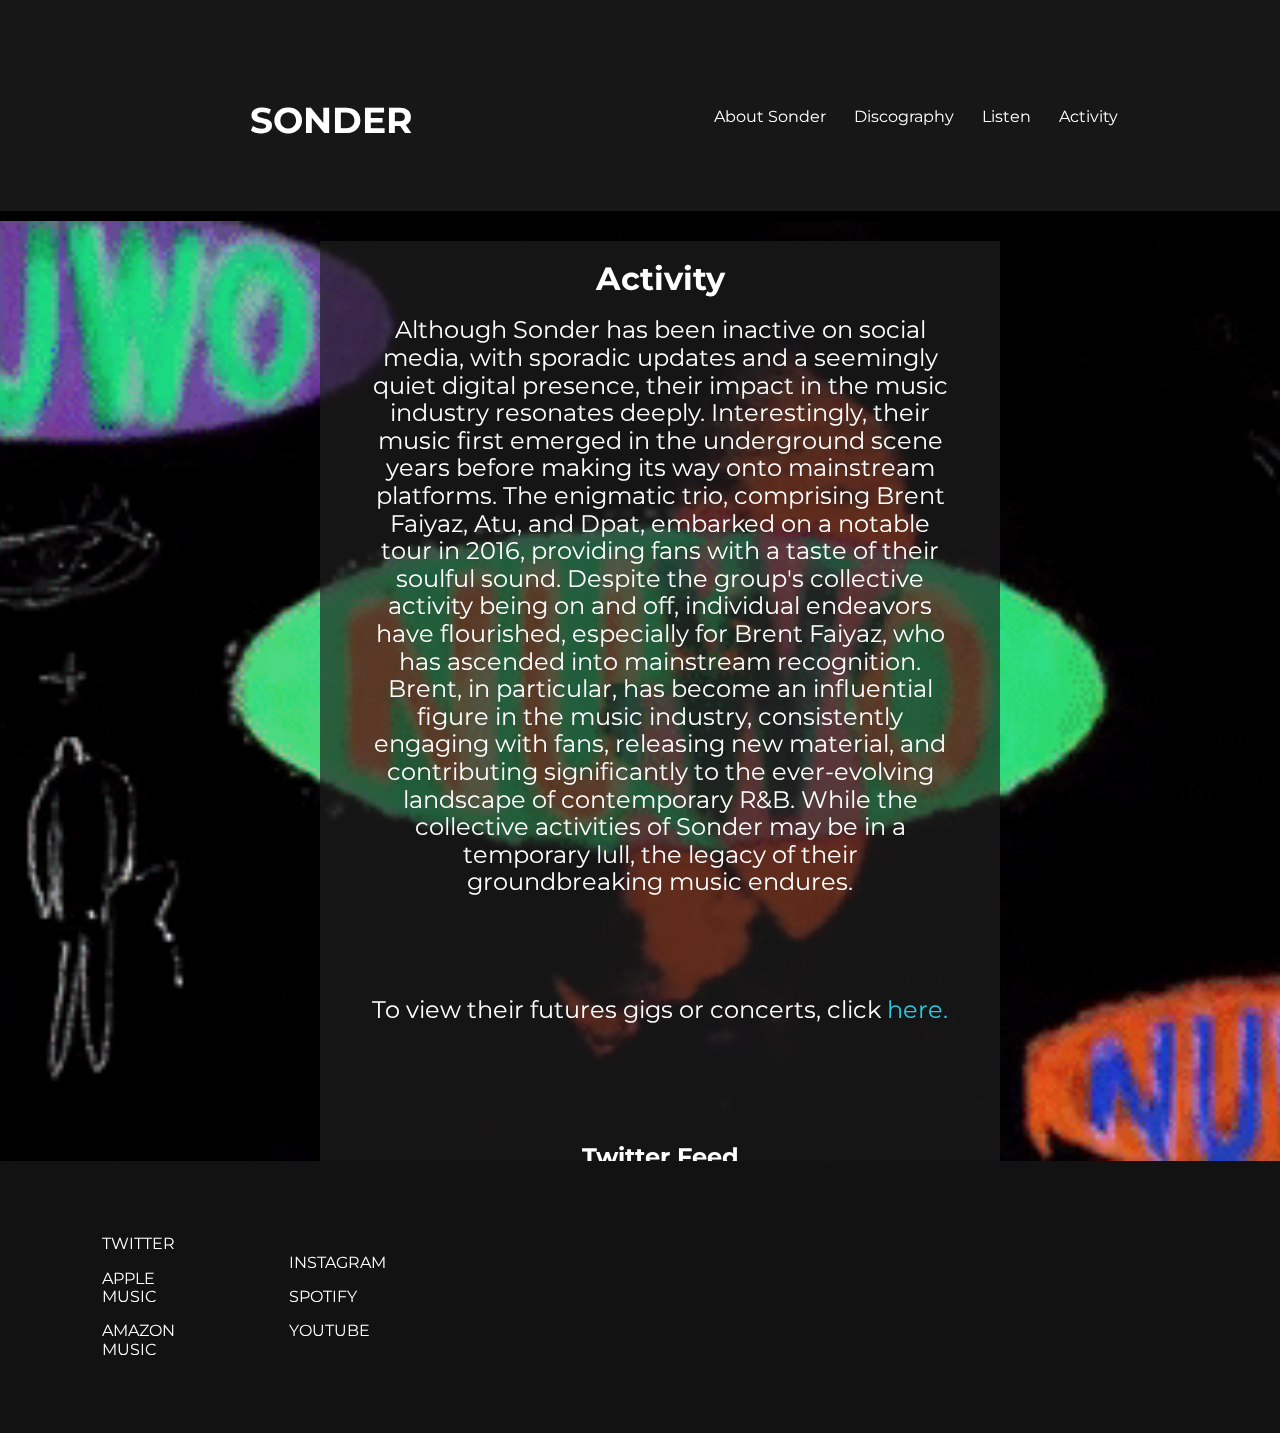
<file: Activity.html>
<!DOCTYPE html>
<html lang="en">
<head>
    <meta charset="UTF-8">
    <meta name="viewport" content="width=device-width, initial-scale=1.0">
    <title>Activity - Sonder</title>
    <link rel="stylesheet" href="Normalise.css">
    <link rel="stylesheet" href="style.css">
    <link rel="preconnect" href="https://fonts.googleapis.com">
    <link rel="preconnect" href="https://fonts.gstatic.com" crossorigin>
    <link rel="stylesheet" href="https://stackpath.bootstrapcdn.com/font-awesome/4.7.0/css/font-awesome.min.css">
    <link href="https://fonts.googleapis.com/css2?family=Comic+Neue&family=Montserrat:wght@200&family=Roboto:wght@300&display=swap" rel="stylesheet">
</head>
<body>
    <header class="header">
        <h2 class="Title"><a href="index.html">SONDER</a></h2>

        <nav>
            <div class="nav-container">
                <ul>
                    <li><a href="About.html">About Sonder</a></li>
                    <li><a href="Discography.html">Discography</a></li>
                    <li><a href="Listen.html">Listen</a></li>
                    <li><a href="#">Activity</a></li>
                </ul>
            </div>
        </nav>
    </header>
    <main>
        <img src = "videos/giphy.gif"class="background_image"></img>
        <div id="progress">
            <span id="progress-value"><i class="fa fa-arrow-up"></i></span>
        </div>
        <div class="description">
            <h1>Activity</h1>
            <br>
            <p>
                Although Sonder has been inactive on social media, with sporadic updates and a seemingly quiet digital presence,
                 their impact in the music industry resonates deeply. Interestingly, their music first emerged in the underground scene years before making its way onto 
                 mainstream platforms. The enigmatic trio, comprising Brent Faiyaz, Atu, and Dpat, embarked on a notable tour in 2016, providing fans with a taste of their 
                 soulful sound. Despite the group's collective activity being on and off, individual endeavors have flourished, especially for Brent Faiyaz, who has ascended 
                 into mainstream recognition. Brent, in particular, has become an influential figure in the music industry, consistently engaging with fans, releasing new material,
                  and contributing significantly to the ever-evolving landscape of contemporary R&B. While the collective activities of Sonder may be in a temporary lull,
                   the legacy of their groundbreaking music endures.
            </p>
            <div class="spacing"></div>
            <p>To view their futures gigs or concerts, click <a href="https://www.songkick.com/artists/6883524-sonder">here.</a></p>
            <div class="spacing"></div>
            <div class="social-media">
            <style>
                .boxes3{height:175px;width:153px;} #n img{max-height:none!important;max-width:none!important;background:none!important}
                 #inst i{max-height:none!important;max-width:none!important;background:none!important}</style>
<h2>Twitter Feed</h2>
<a class="twitter-timeline" data-lang="en" data-height="700" data-theme="dark" href="https://twitter.com/Sonder?ref_src=twsrc%5Etfw">Tweets by Sonder</a> <script async src="https://platform.twitter.com/widgets.js" charset="utf-8"></script>
            </div>
            </div>

            </div>               
        </div>
        <div class="spacing"></div>
        <div class="merch-feedback">
            <h2>Sign up for our newsletter and provide out website with some feedback here!</h2>
            <h3>IF YOU ARE A CORPORATION AND WOULD LIKE TO ENQUIRE ON COMMISSIONS/HIRE, PLEASE USE THIS FORM AND LET US KNOW IN THE FEEDBACK SECTION. ALTERNATIVELY, CONTACT US ON OUR SOCIAL MEDIA.</h3>
            <span class="form-text">
                <form action="index.php" method="POST" enctype="multipart/form-data">

                    <label for="username">Name:</label>
                    <input type="text" id="username" placeholder="" minlength="6"  maxlength="15" required><br>        
                    <label for="email">email:</label>
                    <input type="email" id="email" placeholder="example@example.com"><br>
            
                    <label for="phone">phone number:</label>
                    <input type="tel" id="phone" placeholder="+12 1234 5678" maxlength="15"><br><br><br><br>
            
                    <label for="title">Receive emails for: </label>
                    <br>
                    <label for="Mr.">New Releases</label>
                    <input type="radio" id="Mr." value="Mr." name="title">
                    <label for="Ms.">Merch Releases</label>
                    <input type="radio" id="Ms." value="Ms." name="title">
                    <label for="PhD.">Everything</label>
                    <input type="radio" id="PhD." value="PhD." name="title"><br>
                    <label for="new">None</label>
                    <input type="radio" id="new" value="new" name="title"><br>
    
    
                    <label for="comment">Feedback:</label>
                    <textarea id="comment" rows="3" cols="25"></textarea><br>
            
            
                    <input type="reset">
                    <input type="submit">
            
                </form>
            </span>
            <span class="open-form-btn">FILL FORM</span>
        </div>
        <script src="Javascript/Form.js"></script>
        <script src="Javascript/Progbar.js"></script>
    </main>
    <footer class="footer">
        <div class="links1">
            <ul>
                <li><a target="_blank" href="https://twitter.com/sonder">TWITTER</a></li>
                <li><a target="_blank" href="https://music.apple.com/us/artist/sonder/1109984708">APPLE MUSIC</a></li>
                <li><a target="_blank" href="https://music.amazon.com/artists/B00J49X7K8/sonder">AMAZON MUSIC</a></li>
            </ul>
        </div>
        <div class="links2">
            <ul>
                <li><a target="_blank" href="https://instagram.com/sonder">INSTAGRAM</a></li>
                <li><a target="_blank" href="https://open.spotify.com/artist/2ICR2m4hOBPhaYiZB3rnLW?si=gy9dcd4pRLi6WZ0s3XUhYw">SPOTIFY</a></li>
                <li><a target="_blank" href="https://www.youtube.com/channel/UCJO61ET9TamTjufEF5BBpCQ">YOUTUBE</a></li>
            </ul>
        </div>
        <div class="copyright">
            <p>© Sonder Global - </p>
        </div>
    </footer>
</body>
</html>
</file>
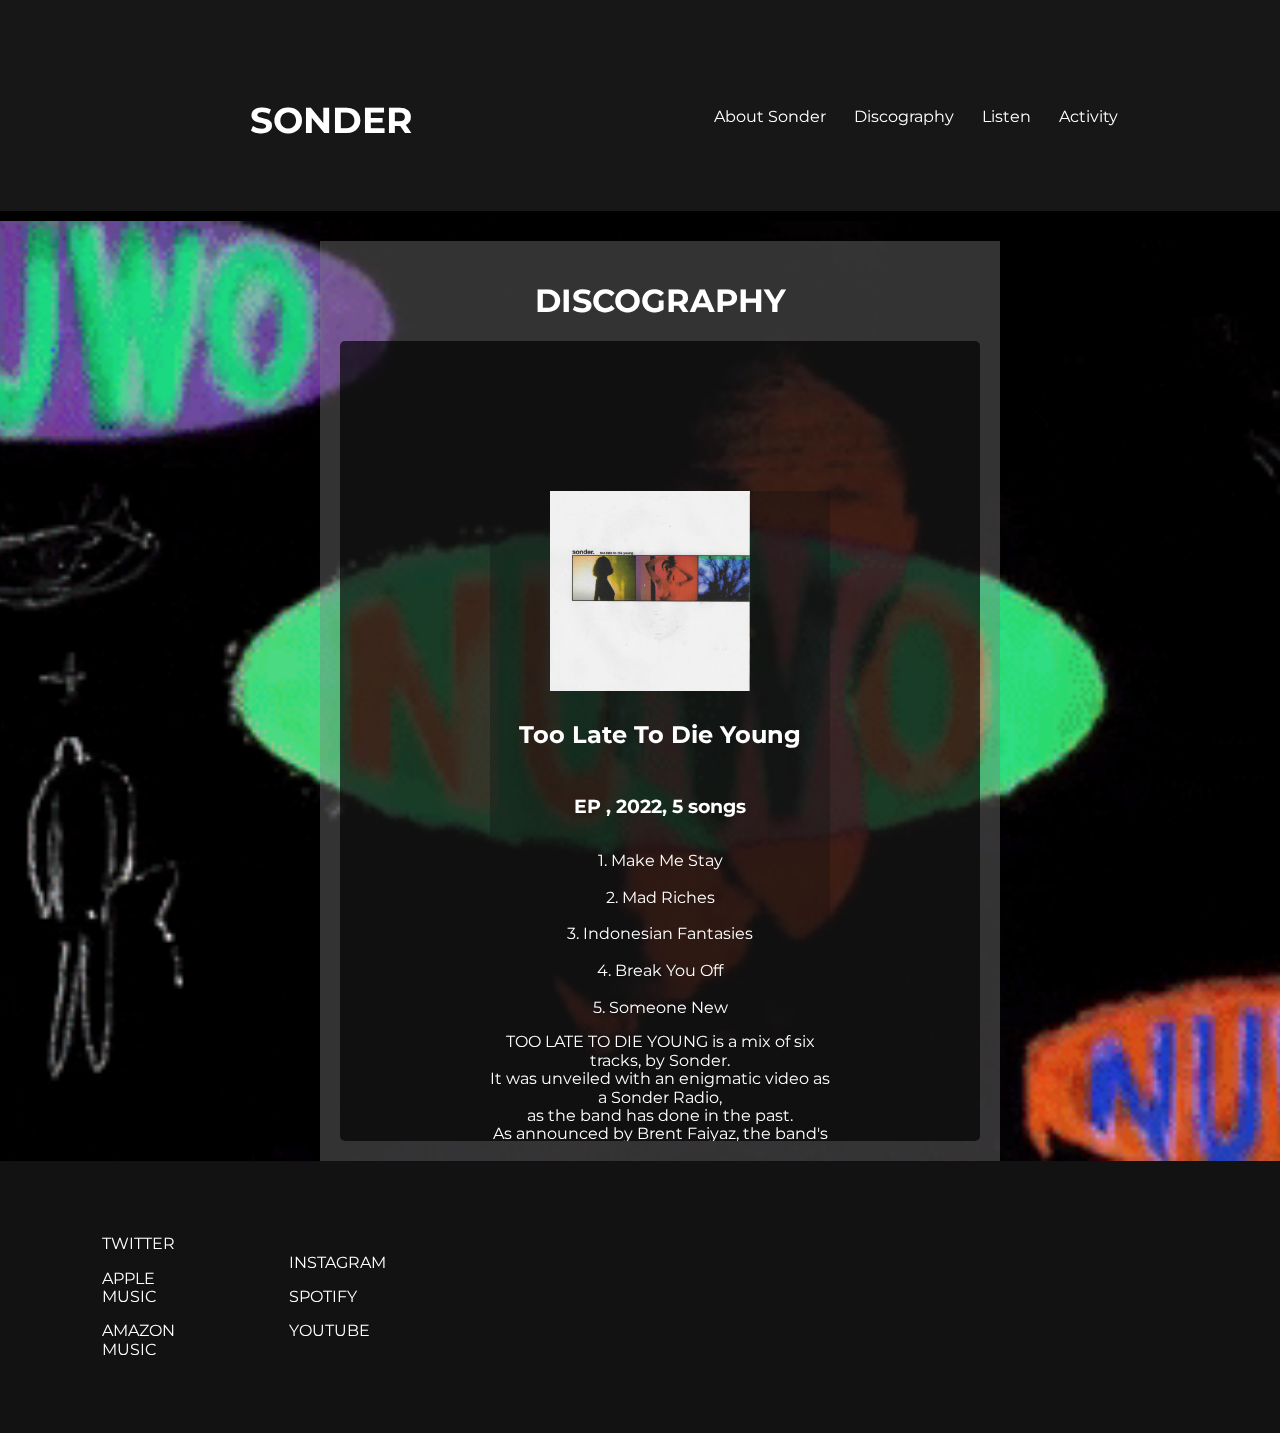
<file: Discography.html>
<!DOCTYPE html>
<html lang="en">
<head>
    <meta charset="UTF-8">
    <meta name="viewport" content="width=device-width, initial-scale=1.0">
    <title>Discography - Sonder</title>
    <link rel="stylesheet" href="Normalise.css">
    <link rel="stylesheet" href="style.css">
    <link rel="preconnect" href="https://fonts.googleapis.com">
    <link rel="preconnect" href="https://fonts.gstatic.com" crossorigin>
    <link rel="stylesheet" href="https://stackpath.bootstrapcdn.com/font-awesome/4.7.0/css/font-awesome.min.css">
    <link href="https://fonts.googleapis.com/css2?family=Comic+Neue&family=Montserrat:wght@200&family=Roboto:wght@300&display=swap" rel="stylesheet">
</head>
<body>
    <header class="header">
        <h2 class="Title"><a href="index.html">SONDER</a></h2>

        <nav>
            <div class="nav-container">
                <ul>
                    <li><a href="About.html">About Sonder</a></li>
                    <li><a href="#">Discography</a></li>
                    <li><a href="Listen.html">Listen</a></li>
                    <li><a href="Activity.html">Activity</a></li>
                </ul>
            </div>
        </nav>
    </header>
    <main>
        <img src = "videos/giphy.gif"class="background_image"></img>
        <div id="progress">
            <span id="progress-value"><i class="fa fa-arrow-up"></i></span>
        </div>
        <div class="disco-page">
            <h1 class="heading1">DISCOGRAPHY</h1>
            <div class="disco-container">
                <div class="the-albums">
                    <div class="album-info1">
                        <img src="images/too-late-to-die-young.jpeg">
                        <h2>Too Late To Die Young</h2>
                        <br>
                        <h3>EP , 2022, 5 songs</h3>
                        <div class="album-songs">
                            <ul>
                                <li>1. Make Me Stay</li>
                                <br>
                                <li>2. Mad Riches</li>
                                <br>
                                <li>3. Indonesian Fantasies</li>
                                <br>
                                <li>4. Break You Off</li>
                                <br>
                                <li>5. Someone New</li>
                            </ul>
                            <p>TOO LATE TO DIE YOUNG is a mix of six tracks, by Sonder.<br>
                                It was unveiled with an enigmatic video as a Sonder Radio,<br> 
                                as the band has done in the past.<br>
                                As announced by Brent Faiyaz, the band's singer, <br>
                                via his Instagram story, Jorja Smith makes an appearance.</p>
                        </div>
                    </div>
                </div>
                <div class="the-albums">
                    <div class="album-info1">
                        <img src="images/jorja.jpg">
                        <h2>Nobody But You</h2>
                        <br>
                        <h3>Single , 2021, 1 song</h3>
                        <p>Nobody But You features an acoustic back-and-forth between <br>
                            Smith and Faiyaz poring over an emotional break-up.
                            The R&B slow jam marks Sonder's first official release since <br>
                            2019's one-off single, What You Heard. In 2017, the trio made waves <br>
                            with the Into EP standout, Too Fast.</p>
                    </div>
                </div>
                <div class="the-albums">
                    <div class="album-info1">
                        <img src="images/what you heard'.jpeg">
                        <h2>What You Heard</h2>
                        <br>
                        <h3>Single , 2019, 1 song</h3>
                        <p>“What you Heard” is a single from the group, Sonder.<br>
                             On this track, lead singer, Brent Faiyaz, sings about<br>
                              an intimate relationship with someone who isn't being<br>
                               done right by their significant other. <br>
                               Brent realizes this and wishes to take their place and treat them right.</p>
                    </div>
                </div>
                <div class="the-albums">
                    <div class="album-info1">
                        <img src="images/one night only.webp">
                        <h2>One Night Only</h2>
                        <br>
                        <h3>Single , 2018, 1 song</h3>
                        <p>One Night Only is Sonder's first single <br>
                            following the release of their debut EP, Into. <br>
                            This single represents an affair between a man and woman,<br>
                            in which the woman has a boyfriend, yet the man still <br>
                            decides to see her. He wants to see her for the one night that he is town,<br>
                            seemingly alluding that this will be the last time they spend together.</p>
                    </div>
                </div>
                <div class="the-albums">
                    <div class="album-info1">
                        <img src="images/Into-sonder.jpg">
                        <h2>Into</h2>
                        <br>
                        <h3>Album , 2017, 7 songs</h3>
                        <div class="album-songs">
                            <ul>
                                <li>1. Feel</li>
                                <br>
                                <li>2. Lovely</li>
                                <br>
                                <li>3. Sirens</li>
                                <br>
                                <li>4. Too Fast</li>
                                <br>
                                <li>5. Baldwin Park</li>
                                <br>
                                <li>6. Searchin</li>
                                <br>
                                <li>7. Care</li>
                            </ul>
                            <p>Released Jan 27th 2017<br>

                                This is the project teased buy sonder ever since they<br>
                                released their 3 mixtapes.<br>
                                The 3 parts feature songs that blend seamlessly into each other<br>
                                 and this EP is no different.</p>
                        </div>
                    </div>
                </div>
                <div class="the-albums">
                    <div class="album-info1">
                        <h2>Stream their albums and EPs on the Listen page</h2>
                    </div>
                </div>
            </div>
        </div>
        <script src="Javascript/Progbar.js"></script>
    </main>
    <footer class="footer">
        <div class="links1">
            <ul>
                <li><a target="_blank" href="https://twitter.com/sonder">TWITTER</a></li>
                <li><a target="_blank" href="https://music.apple.com/us/artist/sonder/1109984708">APPLE MUSIC</a></li>
                <li><a target="_blank" href="https://music.amazon.com/artists/B00J49X7K8/sonder">AMAZON MUSIC</a></li>
            </ul>
        </div>
        <div class="links2">
            <ul>
                <li><a target="_blank" href="https://instagram.com/sonder">INSTAGRAM</a></li>
                <li><a target="_blank" href="https://open.spotify.com/artist/2ICR2m4hOBPhaYiZB3rnLW?si=gy9dcd4pRLi6WZ0s3XUhYw">SPOTIFY</a></li>
                <li><a target="_blank" href="https://www.youtube.com/channel/UCJO61ET9TamTjufEF5BBpCQ">YOUTUBE</a></li>
            </ul>
        </div>
        <div class="copyright">
            <p>© Sonder Global - </p>
        </div>
    </footer>
</body>
</html>
</file>
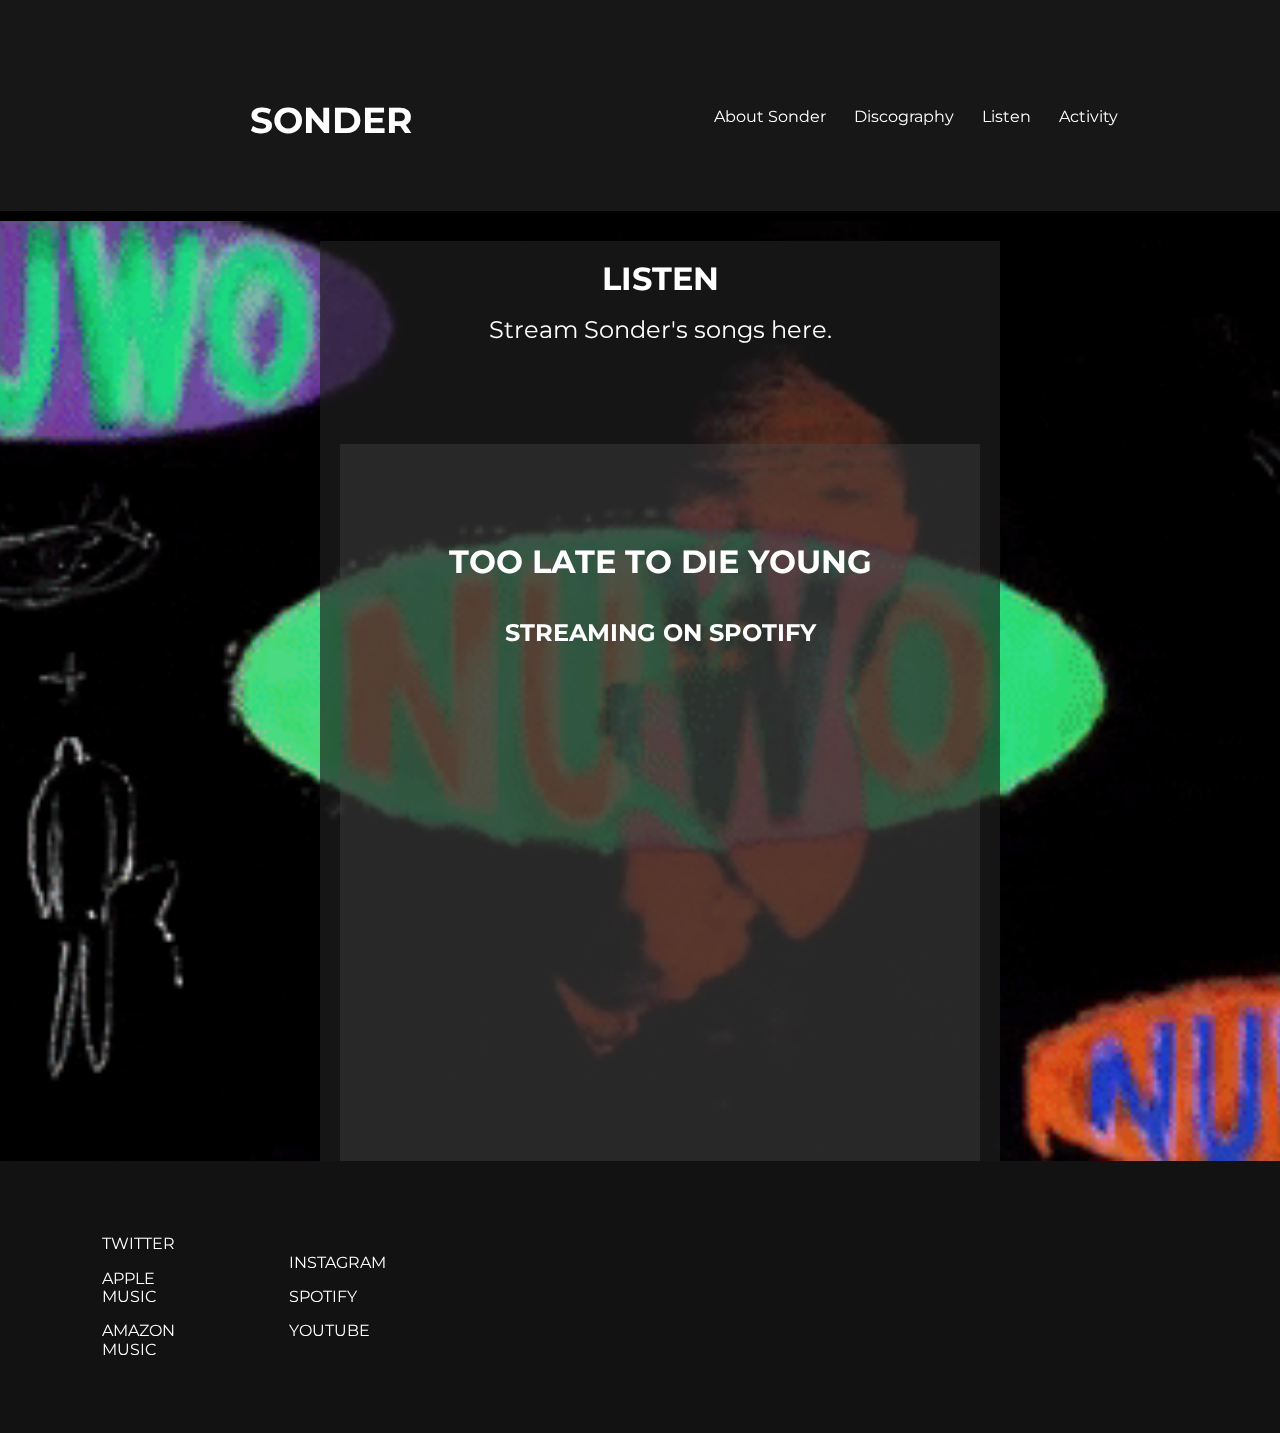
<file: Listen.html>
<!DOCTYPE html>
<html lang="en">
<head>
    <meta charset="UTF-8">
    <meta name="viewport" content="width=device-width, initial-scale=1.0">
    <title>Listen - Sonder</title>
    <link rel="stylesheet" href="Normalise.css">
    <link rel="stylesheet" href="style.css">
    <link rel="preconnect" href="https://fonts.googleapis.com">
    <link rel="preconnect" href="https://fonts.gstatic.com" crossorigin>
    <link rel="stylesheet" href="https://stackpath.bootstrapcdn.com/font-awesome/4.7.0/css/font-awesome.min.css">
    
    <link href="https://fonts.googleapis.com/css2?family=Comic+Neue&family=Montserrat:wght@200&family=Roboto:wght@300&display=swap" rel="stylesheet">
</head>
<body>
    <header class="header">
        <h2 class="Title"><a href="index.html">SONDER</a></h2>

        <nav>
            <div class="nav-container">
                <ul>
                    <li><a href="About.html">About Sonder</a></li>
                    <li><a href="Discography.html">Discography</a></li>
                    <li><a href="#">Listen</a></li>
                    <li><a href="Activity.html">Activity</a></li>
                </ul>
            </div>
        </nav>
    </header>
    <main>
        <img src = "videos/giphy.gif"class="background_image"></img>
        <div id="progress">
            <span id="progress-value"><i class="fa fa-arrow-up"></i></span>
        </div>
        <div class="description">
            <h1>LISTEN</h1>
            <br>
            <p>Stream Sonder's songs here. </p>
            <div class="spacing"></div>
            <div class="player">
                <div class="spacing"></div>
                <h1>TOO LATE TO DIE YOUNG</h1><br>
                <h2>STREAMING ON SPOTIFY</h2>
                <div class="spacing"></div>
                <iframe style="border-radius:12px" src="https://open.spotify.com/embed/album/4MB6xXwCYtFbBW4ReqUWJn?utm_source=generator" width="100%" height="352" frameBorder="0" allowfullscreen="" allow="autoplay; clipboard-write; encrypted-media; fullscreen; picture-in-picture" loading="lazy"></iframe>
                <div class="spacing"></div>
                <p>Click <a target="_blank" href="https://youtu.be/O2OLg3AuUag?si=qm6bQFneaB4n-9wj">here</a> to stream on Youtube.</p>
                <br>
                <br>
                <p>Playtime: 13 Minutes 13 Seconds</p>
            </div>
            <div class="player">
                <div class="spacing"></div>
                <h1>NOBODY BUT YOU</h1>
                <h2>STREAMING ON SPOTIFY</h2>
                <div class="spacing"></div>
                <iframe style="border-radius:12px" src="https://open.spotify.com/embed/album/0HaY1bBhaYUEXBOSva6Pf7?utm_source=generator" width="100%" height="352" frameBorder="0" allowfullscreen="" allow="autoplay; clipboard-write; encrypted-media; fullscreen; picture-in-picture" loading="lazy"></iframe><br>
                <p>Click <a target="_blank" href="https://youtu.be/IHjzT4W3FrQ?si=SXvvOFJyRAIkdALk">here</a> to stream on Youtube.</p>
                <br>
                <br>
                <p>Playtime: 3 Minutes 34 Seconds</p>
            </div>
            <div class="player">
                <div class="spacing"></div>
                <h1>WHAT YOU HEARD</h1>
                <h2>STREAMING ON SPOTIFY</h2>
                <div class="spacing"></div>
                <iframe style="border-radius:12px" src="https://open.spotify.com/embed/album/10WCcQKzXZot04kzENu62Z?utm_source=generator" width="100%" height="352" frameBorder="0" allowfullscreen="" allow="autoplay; clipboard-write; encrypted-media; fullscreen; picture-in-picture" loading="lazy"></iframe><br>
                <p>Click <a target="_blank" href="https://youtu.be/NomGdaA-g0w?si=CbP2pmxR6omzlgoc">here</a> to stream on Youtube.</p> <br>
                <br>
                <br>
                <p>Playtime: 3 Minutes 58 Seconds</p>
            </div>
            <div class="player">
                <div class="spacing"></div>
                <h1>ONE NIGHT ONLY</h1>
                <h2>STREAMING ON SPOTIFY</h2>
                <div class="spacing"></div>
                <iframe style="border-radius:12px" src="https://open.spotify.com/embed/album/4r2K4gqWp5VAgOvwtGDhYY?utm_source=generator" width="100%" height="352" frameBorder="0" allowfullscreen="" allow="autoplay; clipboard-write; encrypted-media; fullscreen; picture-in-picture" loading="lazy"></iframe><br>
                <p>Click <a target="_blank" href="https://youtu.be/vNBNIce9XDM?si=mWaaTLnV3hkOPvc9">here</a> to stream on Youtube.</p> <br>
                <br>
                <p>Playtime: 3 Minutes 15 Seconds</p>
            </div>
            <div class="player">
                <div class="spacing"></div>
                <h1>INTO</h1>
                <h2>STREAMING ON SPOTIFY</h2>
                <div class="spacing"></div>
                <iframe style="border-radius:12px" src="https://open.spotify.com/embed/album/6N5Gc4oQGNp05JXfZi8E5H?utm_source=generator" width="100%" height="352" frameBorder="0" allowfullscreen="" allow="autoplay; clipboard-write; encrypted-media; fullscreen; picture-in-picture" loading="lazy"></iframe><br>
                <p>Click <a target="_blank" href="https://youtu.be/VtO_ho6SrFo?si=CYZBClUgCqaQ4CGX">here</a> to stream on Youtube.</p> <br>
                <br>
                <br>
                <p>Playtime: 25 Minutes 44 Seconds</p>
                <br>
            </div>
        </div>
        <script src="Javascript/Progbar.js"></script>
    </main>
    <footer class="footer">
        <div class="links1">
            <ul>
                <li><a target="_blank" href="https://twitter.com/sonder">TWITTER</a></li>
                <li><a target="_blank" href="https://music.apple.com/us/artist/sonder/1109984708">APPLE MUSIC</a></li>
                <li><a target="_blank" href="https://music.amazon.com/artists/B00J49X7K8/sonder">AMAZON MUSIC</a></li>
            </ul>
        </div>
        <div class="links2">
            <ul>
                <li><a target="_blank" href="https://instagram.com/sonder">INSTAGRAM</a></li>
                <li><a target="_blank" href="https://open.spotify.com/artist/2ICR2m4hOBPhaYiZB3rnLW?si=gy9dcd4pRLi6WZ0s3XUhYw">SPOTIFY</a></li>
                <li><a target="_blank" href="https://www.youtube.com/channel/UCJO61ET9TamTjufEF5BBpCQ">YOUTUBE</a></li>
            </ul>
        </div>
        <div class="copyright">
            <p>© Sonder Global - </p>
        </div>
    </footer>
</body>
</html>
</file>
<file: style.css>
body{
    background-color: black;
    color: white;
}
*{
    font-family: 'Montserrat', sans-serif;
}

/* About page */
section{
    text-align: center;
}

.spacing{
    height: 100px;
}

.the-artists {
	padding: 2rem;
}

.player a,
.dpat-about a,
.brent-about a,
.atu-about a{
    text-decoration: none;
    color: inherit;
    font-size: 1.3em;
}
.slider-wrapper {
	position: relative;
	max-width: 48rem;
	margin: 0 auto;
}

.slider {
	display: flex;
	aspect-ratio: 16 / 9;
	overflow-x: auto;
	scroll-snap-type: x mandatory;
	scroll-behavior: smooth;
	box-shadow: 0 1.5rem 3rem -0.75rem hsla(0, 0%, 0%, 0.25);
	border-radius: 0.5rem;
	-ms-overflow-style: none;
	scrollbar-width: none; 
}

.slider::-webkit-scrollbar {
	display: none;
}

.slider img {
	flex: 1 0 100%;
	scroll-snap-align: start;
	object-fit: cover;
}

.slider-nav {
	display: flex;
	column-gap: 1rem;
	position: absolute;
	bottom: 1.25rem;
	left: 50%;
	transform: translateX(-50%);
	z-index: 1;
}

.slider-nav a {
	width: 0.5rem;
	height: 0.5rem;
	border-radius: 50%;
	background-color: #fff;
	opacity: 0.75;
	transition: opacity ease 250ms;
}

.slider-nav a:hover {
	opacity: 1;
}


html{
    scroll-behavior: smooth;
}


/*Discography page*/
.heading1{
    text-align: center;
}
.disco-page {
    margin-top: 500px;
    height: max-content;
    width: 50%;
    margin: 0 auto; 
    text-align: center;
    padding: 20px;
    background-color: rgba(128, 128, 128, 0.4)
    
}
#progress{
    position: fixed;
    bottom: 20px;
    right: 10px;
    height:70px;
    width:70px;
    display: none;
    place-items: center;
    border-radius: 50%;
    box-shadow: 0 0 10px rgba(0, 0, 0, 0.2);
    cursor: pointer;
}

#progress-value{
    height: calc(100% - 15px);
    width: calc(100% - 15px);
    background-color: #ffffff;
    border-radius: 50%;
    display: grid;
    place-items: center;
    font-size: 35px;
    color:#2c2c2c;
}

.disco-container{
    align-items: center;
    background-color: rgba(0, 0, 0, 0.671);
    width: 100%;
    height: 800px;
    border-radius:5px;
    overflow: auto;
}
.album-songs ul {
    list-style: none;
    padding: 0;
}

.album-songs ul li {
    text-decoration: none;
    color: inherit;
}

.the-albums .album-info1 {
    background-color: rgba(17, 17, 17, 0.363);
    margin: 150px;
    display: flex;
    flex-direction: column;
    align-items: center; 
}
.the-albums .album-info1:hover {
    background-color: rgba(46, 46, 46, 0.5);
}
.the-albums .album-info1 img{
    width: 200px;
    height: 200px;
    float: left;
    margin-bottom: 10px;
    margin-right: 20px;
}
.the-albums .album-info1 h2{
    display: block;
    margin-bottom: 10px;
}
.the-albums .album-info1 h3 {
    display: block;
}

/*listen page*/
.player{
    width: 100%;
    height: fit-content;
    background-color: rgba(73, 73, 73, 0.363);
    margin-bottom: 150px;
}

/*activity page*/

.social-media{
    align-items: center;
}
.merch-feedback{
    margin-top: 500px;
    height: max-content;
    width: 50%;
    margin: 0 auto; 
    text-align: center;
    padding: 20px;
}
input{
    background-color: rgb(196, 193, 193);
    padding: 10px;
    border-radius: 5px;
}
form label{
    font-size: 1.3em;
}

.merch-feedback{
    display: block;    
}
.open-form-btn{
    background-color: #ffffff;
    border-radius: 3px;
    padding: 5px;
    color: #0984e3;
    font-size: 1.3em;
    font-style: bold;
    font-family: 'Lucida Sans', 'Lucida Sans Regular', 'Lucida Grande', 'Lucida Sans Unicode', Geneva, Verdana, sans-serif;
}
.form-text{
    display: none;
}
.form-text--show{
    display: block;
}
.open-form-btn--hide{
    display: none;
}

/*main and some others*/
.Title{
    margin-top: 50px;
    margin-left: 200px;
    display: flex;
}
a{
    text-decoration: none;
    font: inherit;
    color: rgb(41, 202, 230);
}

.header{
    padding: 50px 50px 50px;
    display: flex;
    justify-content: space-between;
    align-items: center; 
    position:static;
}
.header:hover{
    background-color: rgba(58, 58, 58, 0.4)
}
.Title a {
    text-decoration: none;
    color: inherit;
    font-size: 1.5em;
  }

.nav-container ul li{
    list-style:none;
    display:inline-block;
    padding: 8px 12px;
    position:relative; 
    font: bold;
}
.nav-container {
    margin-top: 40px;
    margin-right: 100px;
}
.nav-container a{
    text-decoration: none;
    color: inherit;
}

main {
    padding: 20px;
    margin-top: 10px;
    position: relative;
    width: 100%;
    height: 100vh;
    overflow:scroll;
    justify-content: center;
    align-items: center;
    overflow-x: hidden;
}



.background_image {
    width: 100%;
    height: 100%;
    position: absolute;
    top: 0;
    left: 0;
    z-index: -1;
    box-shadow: 0 0 20px rgba(0, 0, 0, 0.5);
    object-fit: cover;
}
.footer{
    background-color: hsl(0, 0%, 7%);
    padding: 50px 50px 50px;
    display: flex;
    justify-content: space-between;
    align-items: center; 
}
.links1 {
    display: inline-block;
}
.links2{
    flex: 1;
    margin-left: 50px;
}
.copyright{
    flex: 1;
    margin-left: 1000px;
}
.copyright p{
    font-size: small;
}

.links1 ul li{
    list-style:none;
    display:block;
    padding: 8px 12px;
    position:relative; 
    font: 0.7em;
    
}
.links2 ul li{
    list-style:none;
    display:block;
    padding: 8px 12px;
    position: relative;
    font: 0.7em;
}

.links1 ul li a,
.links2 ul li a{
    text-decoration: none;
    color: inherit;
}

.description {
    margin-top: 500px;
    height: max-content;
    width: 50%;
    margin: 0 auto; 
    text-align: center;
    padding: 20px;
    background-color: rgba(32, 32, 32, 0.671)
    
}
.description:hover{
    background-color: rgba(22, 22, 22, 0.4)
}

.description p {
    max-width: 90%;
    margin: 0 auto; 
    font-size: 1.5em;
    color: rgb(255, 255, 255)
}
.description h1 {
    max-width: 100%;
    margin: 0 auto;
    font-size: 2em;
}
.desctext{
    line-height: 1.5;
}
.desctext img{
    border-radius: 10px;
    width: 300px;
    height: 300px;
}
.desctext .Jorja{
    border-radius: 10px;
    width: 300px;
    height: 300px;
}

.desctext .Jorja {
    border-radius: 10px;
    width: 300px;
    height: 300px;
}



@media (min-width: 768px) {
    .desctext img {
        float: left;
        margin-right: 20px;
    }

    .desctext .Jorja {
        float: right;
        margin-left: 20px;
        width: 100px;
        height: 100px;
    }
}
</file>
<file: Normalise.css>
/*! normalize.css v8.0.1 | MIT License | github.com/necolas/normalize.css */

/* Document
   ========================================================================== */

/**
 * 1. Correct the line height in all browsers.
 * 2. Prevent adjustments of font size after orientation changes in iOS.
 */

 html {
    line-height: 1.15; /* 1 */
    -webkit-text-size-adjust: 100%; /* 2 */
  }
  
  /* Sections
     ========================================================================== */
  
  /**
   * Remove the margin in all browsers.
   */
  
  body {
    margin: 0;
  }
  
  /**
   * Render the `main` element consistently in IE.
   */
  
  main {
    display: block;
  }
  
  /**
   * Correct the font size and margin on `h1` elements within `section` and
   * `article` contexts in Chrome, Firefox, and Safari.
   */
  
  h1 {
    font-size: 2em;
    margin: 0.67em 0;
  }
  
  /* Grouping content
     ========================================================================== */
  
  /**
   * 1. Add the correct box sizing in Firefox.
   * 2. Show the overflow in Edge and IE.
   */
  
  hr {
    box-sizing: content-box; /* 1 */
    height: 0; /* 1 */
    overflow: visible; /* 2 */
  }
  
  /**
   * 1. Correct the inheritance and scaling of font size in all browsers.
   * 2. Correct the odd `em` font sizing in all browsers.
   */
  
  pre {
    font-family: monospace, monospace; /* 1 */
    font-size: 1em; /* 2 */
  }
  
  /* Text-level semantics
     ========================================================================== */
  
  /**
   * Remove the gray background on active links in IE 10.
   */
  
  a {
    background-color: transparent;
  }
  
  /**
   * 1. Remove the bottom border in Chrome 57-
   * 2. Add the correct text decoration in Chrome, Edge, IE, Opera, and Safari.
   */
  
  abbr[title] {
    border-bottom: none; /* 1 */
    text-decoration: underline; /* 2 */
    text-decoration: underline dotted; /* 2 */
  }
  
  /**
   * Add the correct font weight in Chrome, Edge, and Safari.
   */
  
  b,
  strong {
    font-weight: bolder;
  }
  
  /**
   * 1. Correct the inheritance and scaling of font size in all browsers.
   * 2. Correct the odd `em` font sizing in all browsers.
   */
  
  code,
  kbd,
  samp {
    font-family: monospace, monospace; /* 1 */
    font-size: 1em; /* 2 */
  }
  
  /**
   * Add the correct font size in all browsers.
   */
  
  small {
    font-size: 80%;
  }
  
  /**
   * Prevent `sub` and `sup` elements from affecting the line height in
   * all browsers.
   */
  
  sub,
  sup {
    font-size: 75%;
    line-height: 0;
    position: relative;
    vertical-align: baseline;
  }
  
  sub {
    bottom: -0.25em;
  }
  
  sup {
    top: -0.5em;
  }
  
  /* Embedded content
     ========================================================================== */
  
  /**
   * Remove the border on images inside links in IE 10.
   */
  
  img {
    border-style: none;
  }
  
  /* Forms
     ========================================================================== */
  
  /**
   * 1. Change the font styles in all browsers.
   * 2. Remove the margin in Firefox and Safari.
   */
  
  button,
  input,
  optgroup,
  select,
  textarea {
    font-family: inherit; /* 1 */
    font-size: 100%; /* 1 */
    line-height: 1.15; /* 1 */
    margin: 0; /* 2 */
  }
  
  /**
   * Show the overflow in IE.
   * 1. Show the overflow in Edge.
   */
  
  button,
  input { /* 1 */
    overflow: visible;
  }
  
  /**
   * Remove the inheritance of text transform in Edge, Firefox, and IE.
   * 1. Remove the inheritance of text transform in Firefox.
   */
  
  button,
  select { /* 1 */
    text-transform: none;
  }
  
  /**
   * Correct the inability to style clickable types in iOS and Safari.
   */
  
  button,
  [type="button"],
  [type="reset"],
  [type="submit"] {
    -webkit-appearance: button;
  }
  
  /**
   * Remove the inner border and padding in Firefox.
   */
  
  button::-moz-focus-inner,
  [type="button"]::-moz-focus-inner,
  [type="reset"]::-moz-focus-inner,
  [type="submit"]::-moz-focus-inner {
    border-style: none;
    padding: 0;
  }
  
  /**
   * Restore the focus styles unset by the previous rule.
   */
  
  button:-moz-focusring,
  [type="button"]:-moz-focusring,
  [type="reset"]:-moz-focusring,
  [type="submit"]:-moz-focusring {
    outline: 1px dotted ButtonText;
  }
  
  /**
   * Correct the padding in Firefox.
   */
  
  fieldset {
    padding: 0.35em 0.75em 0.625em;
  }
  
  /**
   * 1. Correct the text wrapping in Edge and IE.
   * 2. Correct the color inheritance from `fieldset` elements in IE.
   * 3. Remove the padding so developers are not caught out when they zero out
   *    `fieldset` elements in all browsers.
   */
  
  legend {
    box-sizing: border-box; /* 1 */
    color: inherit; /* 2 */
    display: table; /* 1 */
    max-width: 100%; /* 1 */
    padding: 0; /* 3 */
    white-space: normal; /* 1 */
  }
  
  /**
   * Add the correct vertical alignment in Chrome, Firefox, and Opera.
   */
  
  progress {
    vertical-align: baseline;
  }
  
  /**
   * Remove the default vertical scrollbar in IE 10+.
   */
  
  textarea {
    overflow: auto;
  }
  
  /**
   * 1. Add the correct box sizing in IE 10.
   * 2. Remove the padding in IE 10.
   */
  
  [type="checkbox"],
  [type="radio"] {
    box-sizing: border-box; /* 1 */
    padding: 0; /* 2 */
  }
  
  /**
   * Correct the cursor style of increment and decrement buttons in Chrome.
   */
  
  [type="number"]::-webkit-inner-spin-button,
  [type="number"]::-webkit-outer-spin-button {
    height: auto;
  }
  
  /**
   * 1. Correct the odd appearance in Chrome and Safari.
   * 2. Correct the outline style in Safari.
   */
  
  [type="search"] {
    -webkit-appearance: textfield; /* 1 */
    outline-offset: -2px; /* 2 */
  }
  
  /**
   * Remove the inner padding in Chrome and Safari on macOS.
   */
  
  [type="search"]::-webkit-search-decoration {
    -webkit-appearance: none;
  }
  
  /**
   * 1. Correct the inability to style clickable types in iOS and Safari.
   * 2. Change font properties to `inherit` in Safari.
   */
  
  ::-webkit-file-upload-button {
    -webkit-appearance: button; /* 1 */
    font: inherit; /* 2 */
  }
  
  /* Interactive
     ========================================================================== */
  
  /*
   * Add the correct display in Edge, IE 10+, and Firefox.
   */
  
  details {
    display: block;
  }
  
  /*
   * Add the correct display in all browsers.
   */
  
  summary {
    display: list-item;
  }
  
  /* Misc
     ========================================================================== */
  
  /**
   * Add the correct display in IE 10+.
   */
  
  template {
    display: none;
  }
  
  /**
   * Add the correct display in IE 10.
   */
  
  [hidden] {
    display: none;
  }
</file>
